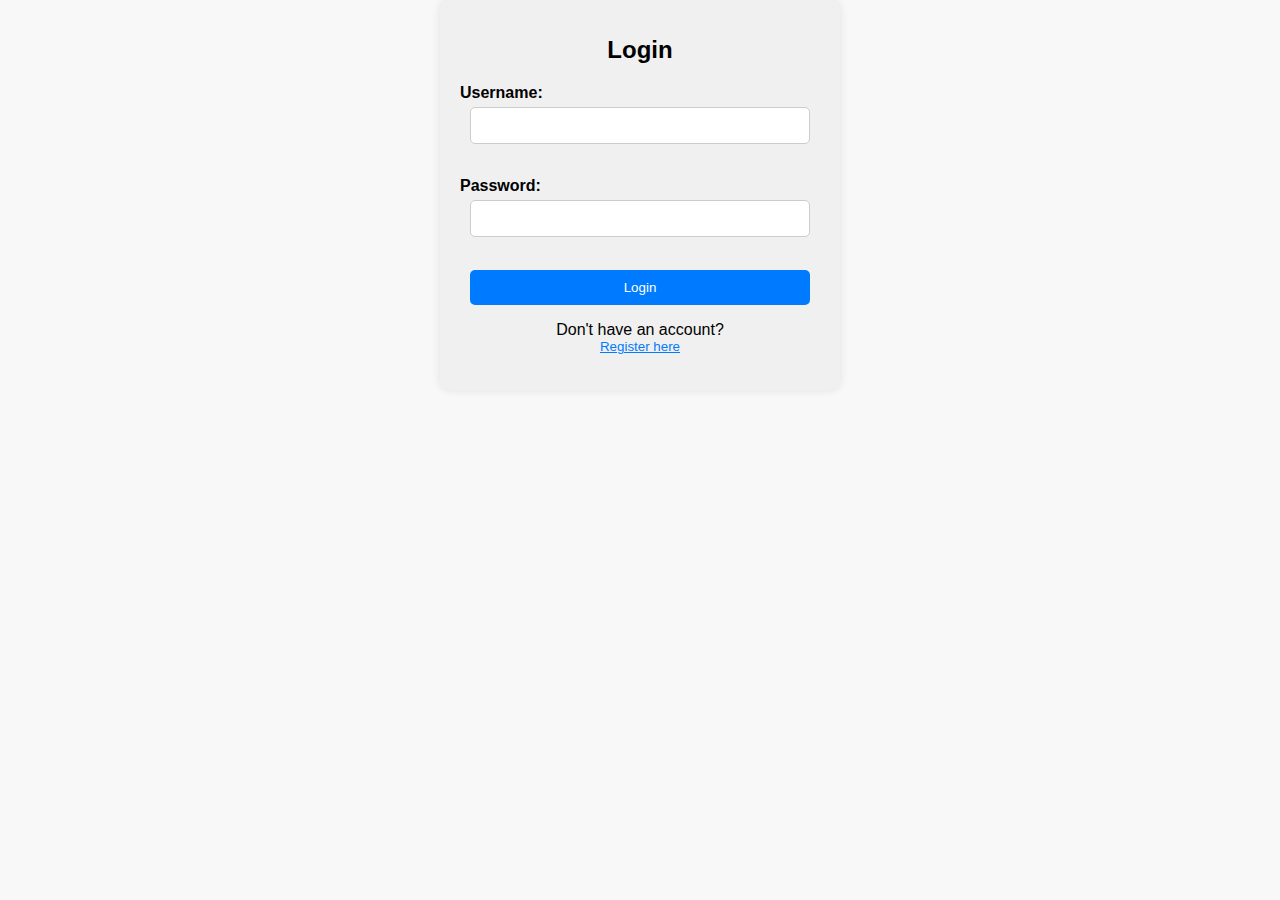
<file: login.html>
<!DOCTYPE html>
<html lang="en">
<head>
    <meta charset="UTF-8">
    <meta name="viewport" content="width=device-width, initial-scale=1.0">
    <title>Login/Register</title>
    <link rel="stylesheet" href="css/styles.css">
    <link rel="stylesheet" href="css/styles-login.css">
</head>
<body>
    <div class="form-container" id="login-container">
        <h1>Login</h1>
        <form id="login-form">
            <label for="login-username">Username:</label>
            <input type="text" id="login-username" name="login-username" required>
            <br>
            <label for="login-password">Password:</label>
            <input type="password" id="login-password" name="login-password" required>
            <br>
            <button type="submit">Login</button>
        </form>

        <p>Don't have an account? <button id="show-register">Register here</button></p>
    </div>

    <div class="form-container" id="register-container" style="display: none;">
        <h1>Register</h1>
        <form id="register-form">
            <label for="register-email">Email:</label>
            <input type="email" id="register-email" name="register-email" required>
            <br>
            <label for="register-username">Username:</label>
            <input type="text" id="register-username" name="register-username" required>
            <br>
            <label for="register-password">Password:</label>
            <input type="password" id="register-password" name="register-password" required>
            <br>
            <label for="register-dob">Date of Birth:</label>
            <input type="date" id="register-dob" name="register-dob" required>
            <br>
            <label for="register-gender">Gender:</label>
            <select id="register-gender" name="register-gender" required>
                <option value="male">Male</option>
                <option value="female">Female</option>
                <option value="other">Other</option>
            </select>
            <br>
            <label for="register-profile-picture">Profile Picture:</label>
            <input type="file" id="register-profile-picture" name="register-profile-picture" accept="image/*" required>
            <br>
            <button type="submit">Register</button>
        </form>

        <p>Already have an account? <button id="show-login">Login here</button></p>
    </div>

    <script>
        const API_BASE_URL = 'https://my-website-backend-l922.onrender.com';
        const loginForm = document.getElementById('login-form');
        const registerForm = document.getElementById('register-form');
        const showRegisterButton = document.getElementById('show-register');
        const showLoginButton = document.getElementById('show-login');
        const loginContainer = document.getElementById('login-container');
        const registerContainer = document.getElementById('register-container');
    
        showRegisterButton.addEventListener('click', () => {
            loginContainer.style.display = 'none';
            registerContainer.style.display = 'block';
        });
    
        showLoginButton.addEventListener('click', () => {
            registerContainer.style.display = 'none';
            loginContainer.style.display = 'block';
        });
    
        loginForm.addEventListener('submit', async function(e) {
            e.preventDefault();
            const username = document.getElementById('login-username').value;
            const password = document.getElementById('login-password').value;
    
            try {
                const response = await fetch(`${API_BASE_URL}/login`, {
                    method: 'POST',
                    headers: { 'Content-Type': 'application/json' },
                    body: JSON.stringify({ username, password })
                });
    
                if (!response.ok) {
                    throw new Error(`HTTP error! status: ${response.status}`);
                }
    
                const result = await response.json();
                console.log('Login successful, received data:', result);
                localStorage.setItem('username', result.username);
                localStorage.setItem('profilePicture', result.profilePicture); // Store only the relative path
                localStorage.setItem('userId', result.userId); // Ensure userId is set
                console.log('LocalStorage set, redirecting to posts.html');
                
                // Debug log before redirecting
                console.log('Redirecting to posts.html now...');
                window.location.href = 'posts.html';
            } catch (error) {
                console.error('Error:', error);
                alert('An error occurred while logging in the user.');
            }
        });
    
        registerForm.addEventListener('submit', async function(e) {
            e.preventDefault();
            const email = document.getElementById('register-email').value;
            const username = document.getElementById('register-username').value;
            const password = document.getElementById('register-password').value;
            const dob = document.getElementById('register-dob').value;
            const gender = document.getElementById('register-gender').value;
            const profilePictureFile = document.getElementById('register-profile-picture').files[0];
    
            const formData = new FormData();
            formData.append('email', email);
            formData.append('username', username);
            formData.append('password', password);
            formData.append('dob', dob);
            formData.append('gender', gender);
            formData.append('profilePicture', profilePictureFile);
    
            try {
                const response = await fetch(`${API_BASE_URL}/register`, {  
                    method: 'POST',
                    body: formData
                });
    
                if (!response.ok) {
                    throw new Error(`HTTP error! status: ${response.status}`);
                }
    
                const result = await response.json();
                alert(result.message);
                loginContainer.style.display = 'block';
                registerContainer.style.display = 'none';
            } catch (error) {
                console.error('Error:', error);
                alert('An error occurred while registering the user.');
            }
        });
    </script>
    
</body>
</html>
</file>
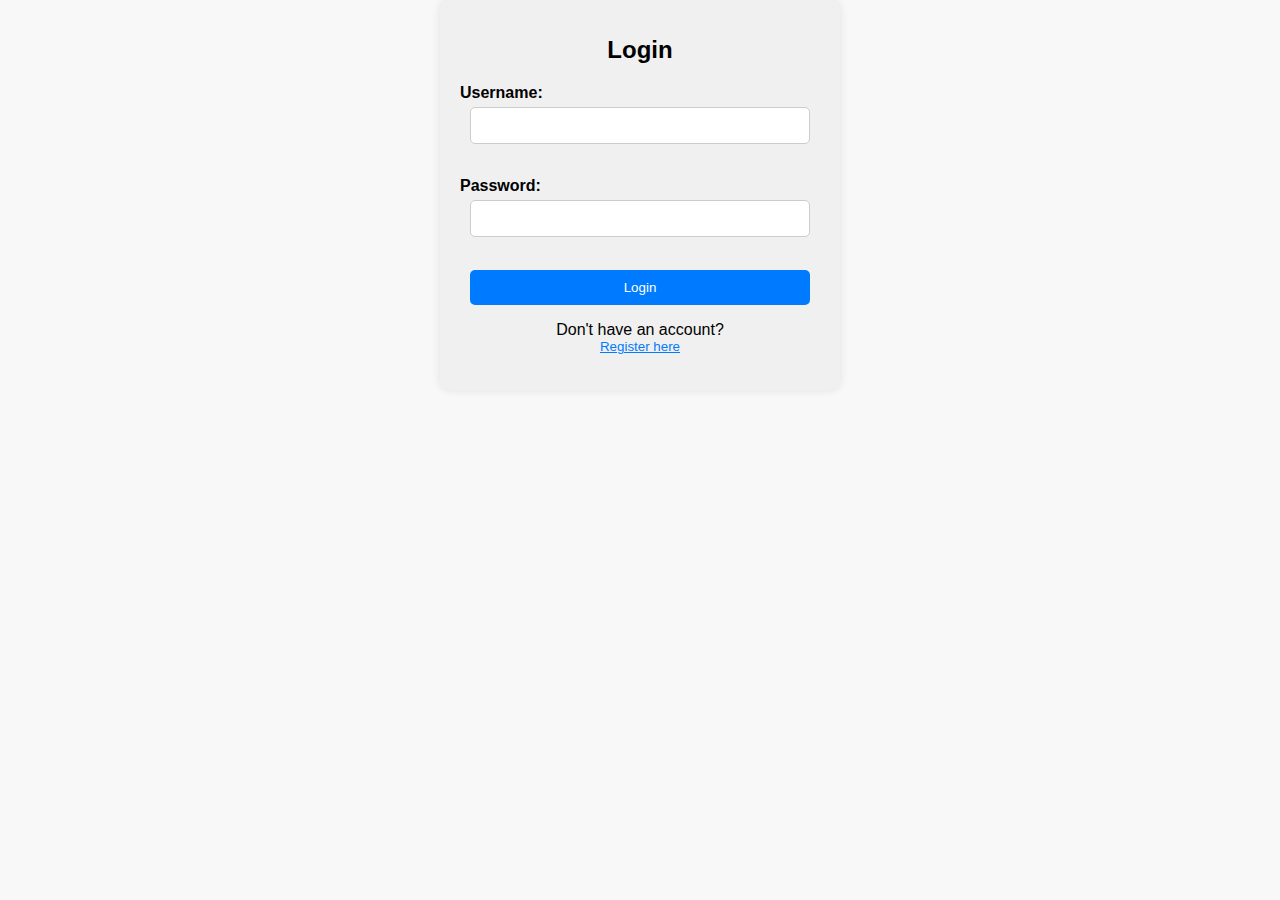
<file: posts.html>
<!DOCTYPE html>
<html lang="en">
<head>
    <meta charset="UTF-8">
    <meta name="viewport" content="width=device-width, initial-scale=1.0">
    <title>My Projects - Posts</title>
    <link href="https://fonts.googleapis.com/css2?family=Orbitron:wght@400;700&family=Roboto:wght@400;700&family=Montserrat:wght@400;700&display=swap" rel="stylesheet">
    <link rel="stylesheet" href="css/styles.css">
</head>
<body>
    <div class="navbar">
        <div class="title">My Projects</div>
        <div class="menu" id="menu">
            <a href="portfolio.html">Portfolio</a>
            <a href="#">My Posts</a>
        </div>
        <div class="toggle-button" id="toggle-button">
            &#9776;
        </div>
    </div>

    <section class="user-info">
        <img src="" alt="Profile Picture" class="profile-picture">
        <span class="username"></span>
        <button id="signout-button">Sign Out</button>
    </section>

    <div class="container">
        <div class="section">
            <div class="section-header">
                <input type="text" id="search-user" placeholder="Search for a user" class="search-user">
                <button id="search-button">Search</button>
                <div id="user-list" class="user-list"></div>
            </div>
            <div class="section-content-post">
                <form id="post-form">
                    <p>Create a new post:</p>
                    <div class="input-group">
                        <div class="input-container">
                            <input type="text" id="post-text" placeholder="" class="post-text">
                        </div>
                        <p>Upload an image or video:</p>
                        <button type="button" id="custom-file-button">
                            <img src="assets/images/upload-icon.png" alt="upload images/videos" width="60px" height="60px">
                        </button>
                    </div>
                    <input type="file" id="post-media" name="media" accept="image/*,video/*" multiple>
                    <div id="media-preview"></div>
                    <button type="submit" id="post-button" class="post-button">Post</button>
                </form>
            </div>
        </div>
    
        <div class="section">
            <div class="section-header">
                <span>My Posts</span>
            </div>
            <div class="section-content-post" id="posts-container">
            </div>
        </div>
    </div>

    <!-- Modal Structure -->
    <div id="profileModal" class="modal">
        <div class="modal-content">
            <span class="close">&times;</span>
            <h2>Profile Picture Options</h2>
            <button id="view-profile-button">View Profile Picture</button>
            <input type="file" id="change-profile-input" accept="image/*" style="display:none;">
            <button id="change-profile-button">Change Profile Picture</button>
        </div>
    </div>
     
    <footer>
        <p>&copy; 2024 All rights reserved.</p>
        <div class="social-links">
            <a href="https://www.facebook.com/jhefferson.castro.50"><img src="assets/images/facebook.png" alt="Facebook"></a>
            <a href="https://www.instagram.com/iamjhefferson/"><img src="assets/images/instagram.png" alt="Instagram"></a>
            <a href="mailto:jheffersoncastrodossantos@gmail.com"><img src="assets/images/gmail.png" alt="Gmail"></a>
        </div>
    </footer>
    <script src="js/scripts.js"></script>
    <script src="js/posts.js"></script>
</body>
</html>
</file>
<file: css/styles.css>
html, body {
    height: 100%;
    margin: 0;
    font-family: 'Roboto', sans-serif;
    background-color: #f8f8f8;
}

body {
    display: flex;
    flex-direction: column;
}

h1, h2, h3, h4, h5, h6 {
    font-family: 'Montserrat', sans-serif;
}

.navbar {
    display: flex;
    justify-content: space-between;
    align-items: center;
    background-color: black;
    color: white;
    padding: 10px 20px;
}

.navbar .title {
    font-size: 24px;
    font-weight: bold;
}

.navbar .menu {
    display: flex;
    align-items: center;
}

.navbar .menu a {
    color: white;
    text-decoration: none;
    margin: 0 10px;
    padding: 5px 10px;
    border-radius: 5px;
}

.navbar .menu a:hover {
    background-color: #555;
}

.toggle-button {
    display: none;
    font-size: 30px;
    cursor: pointer;
}

.container {
    flex: 1;
    display: flex;
    flex-direction: column;
    padding: 20px;
    background: linear-gradient(135deg, #f0f0f0, #d9d9d9);
}

.video-container {
    display: flex;
    justify-content: center;
    align-items: center;
    background: linear-gradient(60deg, #ffffff, #ffffff, #808080, #808080, #ffd700, #ffffff, #000000);
    padding: 20px;
    margin-bottom: 20px;
    flex: 1;
    border-radius: 10px;
    animation: backgroundAnimation 10s infinite;
}

@keyframes backgroundAnimation {
    0% {
        background: linear-gradient(60deg, #ffffff, #ffffff, #808080, #808080, #ffd700, #ffffff, #000000);
    }
    25% {
        background: linear-gradient(60deg, #ffd700, #ffffff, #000000, #808080, #ffffff, #808080, #ffffff);
    }
    50% {
        background: linear-gradient(60deg, #000000, #ffd700, #ffffff, #808080, #ffffff, #808080, #ffffff);
    }
    75% {
        background: linear-gradient(60deg, #808080, #ffffff, #000000, #ffffff, #ffd700, #808080, #ffffff);
    }
    100% {
        background: linear-gradient(60deg, #ffffff, #ffffff, #808080, #808080, #ffd700, #ffffff, #000000);
    }
}



.video-container video {
    width: 100%;
    height: 100%;
    object-fit: cover;
}

.introduction {
    background-color: white;
    padding: 20px;
    border-radius: 10px;
    margin-bottom: 20px;
}

.introduction h1 {
    font-size: 24px;
}

.introduction p {
    font-size: 16px;
}

/* Updated Gallery CSS with 3D Effect */
.gallery {
    display: flex;
    flex-direction: row;
    background: #3a3a3a;
    border-radius: 10px;
    justify-content: space-around;
    padding: 25px;
    margin: 20px 0;
    box-shadow: 0 10px 15px rgba(0, 0, 0, 0.1), 0 10px 20px rgba(0, 0, 0, 0.1);
    transition: transform 0.3s ease; /* Smooth transition for hover effect */
    position: relative; /* For ::before pseudo-element */
}

.gallery:hover {
    transform: translateY(-10px); /* Slight lift on hover */
}

/* Optional: Add some light effect for more pronounced 3D depth */
.gallery::before {
    content: '';
    position: absolute;
    top: 0;
    left: 0;
    right: 0;
    bottom: 0;
    background: linear-gradient(145deg, rgba(255, 255, 255, 0.2), rgba(0, 0, 0, 0.1));
    border-radius: 10px;
    pointer-events: none; /* Ensure the gradient doesn't interfere with user interactions */
}

.gallery-left-container,
.gallery-right-container {
    display: flex;
    flex-direction: column;
    justify-content: center;
    align-items: center;
    gap: 20px;
}

.gallery-left-container {
    overflow: hidden; /* Ensure that the container doesn't overflow */
    position: relative; /* Ensure absolute positioning of images */
    width: 100%; /* Make sure it takes the full width available */
}

.gallery-right-container {
    width: 50%;
}

.gallery-right-container p,
.gallery-right-container h3{
    margin-left: 40px;
    margin-right: 10px;
    color: white;
}

.gallery-item {
    flex: 0 0 auto; /* Prevent flex items from stretching */
    justify-content: center;
    align-items: center;
    position: relative;
    transition: transform 0.5s ease, opacity 0.5s ease;
    margin: 0 -50px;
}

.gallery-image {
    max-height: 200px;
    transition: all 0.5s ease;
    opacity: 0.4;
}

.gallery-item.current .gallery-image {
    max-height: 300px;
    opacity: 1;
    z-index: 1;
    margin: 0 20px;
}

.gallery-left-container .gallery-item.prev,
.gallery-left-container .gallery-item.next {
    position: absolute;
    top: 50%;
    opacity: 0.3;
    transform: translateY(-50%);
    z-index: 1;
}

.gallery-left-container .gallery-item.prev {
    left: 0;
}

.gallery-left-container .gallery-item.next {
    right: 0;
}

.gallery-item.current {
    z-index: 3; /* Higher z-index */
}

.gallery-description {
    margin-top: 10px;
    text-align: center;
    color: white;
}

.gallery-buttons {
    display: flex;
    justify-content: center;
    margin-top: 10px;
}

.gallery-buttons button {
    background-color: black;
    color: white;
    border: none;
    padding: 10px 20px;
    cursor: pointer;
    margin: 0 5px;
}

.gallery-buttons button:hover {
    background-color: #555;
}

/* Updated Info Image Container CSS with 3D Effect */
.info-image-container {
    position: relative; /* For ::before pseudo-element */
    display: flex;
    flex-direction: row;
    justify-content: center;
    align-items: center;
    width: 100%;
    height: 100%;
    margin: 20px 0;
    padding: 20px;
    border: 1px solid #ccc;
    box-sizing: border-box;
    background: #3a3a3a;
    border-radius: 10px;
    box-shadow: 0 10px 15px rgba(0, 0, 0, 0.1), 0 10px 20px rgba(0, 0, 0, 0.1);
    transition: transform 0.3s ease; /* Smooth transition for hover effect */
}

.info-image-container:hover {
    transform: translateY(-10px); /* Slight lift on hover */
}

/* Optional: Add some light effect for more pronounced 3D depth */
.info-image-container::before {
    content: '';
    position: absolute;
    top: 0;
    left: 0;
    right: 0;
    bottom: 0;
    background: linear-gradient(145deg, rgba(255, 255, 255, 0.2), rgba(0, 0, 0, 0.1));
    border-radius: 10px;
    pointer-events: none; /* Ensure the gradient doesn't interfere with user interactions */
}

.info-container, .image-container {
    flex: 1;
    width: calc(50% - 10px);
    height: 100%;
    display: flex;
    justify-content: center;
    flex-direction: column;
    align-items: center;
    margin: 0 10px;
    border-radius: 10px;
    color: white;
}

.info-container h3,
.info-container p {
    margin-left: 20px;
    margin-right: 20px;
}

.image-container img {
    width: 100%;
    height: auto;
    object-fit: contain; /* Ensure the image fits without distortion */
    max-width: 200px; /* Control the image size */
    max-height: 200px; /* Control the image size */
}

.info-buttons {
    display: flex;
    justify-content: center;
    margin-top: 10px;
}

.info-buttons button {
    background-color: black;
    color: white;
    border: none;
    padding: 10px 20px;
    cursor: pointer;
    margin: 0 5px;
}

footer {
    display: flex;
    justify-content: space-between;
    align-items: center;
    padding: 10px 20px;
    background-color: white;
    border-top: 1px solid #ccc;
    margin-top: auto;
}

footer p {
    margin: 0;
}

.social-links img {
    width: 24px;
    height: 24px;
    margin: 0 5px;
}

/* Portfolio configurations */
.section {
    margin: 20px 0;
    border: 1px solid #ccc;
    padding: 10px;
    border-radius: 5px;
    box-shadow: 5px 5px 10px rgba(0, 0, 0, 0.5);
}

.section-header {
    display: flex;
    justify-content: space-between;
    align-items: center;
    cursor: pointer;
    padding: 10px;
    background-color: white;
    border-radius: 5px;
    border-bottom: 1px solid black;
    box-shadow: 5px 5px 10px rgba(0, 0, 0, 0.5);
}

.section-content {
    display: none;
    padding: 10px;
}

.expand-button {
    font-size: 20px;
    cursor: pointer;
    transition: transform 0.3s ease; /* Smooth rotation */
}

.intro-content {
    display: flex;
    align-items: center;
}

.profile-image {
    width: 100px;
    height: 100px;
    border-radius: 50%;
    margin-right: 20px;
    object-fit: cover;
}

.intro-text {
    display: flex;
    flex-direction: column;
    justify-content: center;
}

.intro-text h2 {
    margin-top: 0;
}



/* New CSS for paragraph titles */
.paragraph-title {
    font-family: 'Montserrat', sans-serif;
    font-size: 1.25em;
    margin-bottom: 10px;
}

/* New CSS for paragraph titles */
/* Global styles to include box-sizing */
*,
*::before,
*::after {
    box-sizing: border-box;
}

.post {
    border: 1px solid #ccc;
    padding: 10px;
    margin: 10px 0;
    border-radius: 10px;
    background: #3a3a3a;
    box-shadow: 0 10px 15px rgba(0, 0, 0, 0.1), 0 10px 20px rgba(0, 0, 0, 0.1);
    transition: transform 0.3s ease; /* Smooth transition for hover effect */
    position: relative; /* For ::before pseudo-element */
}
.post:hover {
    transform: translateY(-10px); /* Slight lift on hover */
}

.post img {
    max-width: 100%;
    height: auto;
}

/* Add new CSS for delete button */
.delete-post-button {
    background-color: #ff4d4d;
    color: white;
    border: none;
    padding: 5px;
    border-radius: 5px;
    cursor: pointer;
    position: absolute;
    right: 10px;
    top: 10px;
    width: 80px;
}

.delete-post-button:hover {
    background-color: #ff1a1a;
}

/* Ensure the post-header has position: relative to position the delete button correctly */
.post-header {
    position: relative;
    display: flex;
    align-items: center;
    margin-bottom: 10px;
    padding-right: 100px; /* Make room for the delete button */
}

.post-header-left {
    display: flex;
    align-items: center;
}

/* Other existing CSS */


.profile-pic {
    width: 50px;
    height: 50px;
    border-radius: 50%;
    margin-right: 10px;
    object-fit: cover;
}

.post-info {
    display: flex;
    flex-direction: column;
}

.post-author {
    font-weight: bold;
    color: white;
}

.post-date {
    font-size: 12px;
    color: #b7b4b4;
}
.post-content p {
    color: white;
}

.media-container {
    display: flex;
    flex-direction: row;
    justify-content: center;
    align-items: center;
    flex-wrap: wrap;
}

.post-content img,
.post-content video {
    max-width: 100%;
    height: auto;
    display: block;
    margin-top: 10px;
    margin: 10px;
    max-height: 300px; /* Added this to scale the images and videos smaller */
}

.section-content-post {
    display: flex;
    flex-direction: column;
    gap: 10px;
    margin: 20px;
}

.section-content-post input[type="text"],
.section-content-post input[type="file"],
.section-content-post .post-button {
    width: 100%;
    padding: 10px;
    border: 1px solid #ccc;
    border-radius: 5px;
}

.section-content-post input[type="text"] {
    padding: 10px;
}

.section-content-post input[type="file"] {
    padding: 10px;
}

.section-content-post .post-button {
    padding: 10px;
    background-color: #007BFF;
    color: white;
    border: none;
    border-radius: 5px;
    cursor: pointer;
}

.section-content-post .post-button:hover {
    background-color: #0056b3;
}

/* Hide the default file input */
/* Hide the default file input */
#post-images {
    display: none;
}

/* Style for the custom file button */
/* Hide the default file input */
#post-media {
    display: none;
}

/* Style for the custom file button */
#custom-file-button {
    background-color: #ffffff;
    color: white;
    border: none;
    border-radius: 5px;
    cursor: pointer;
    text-align: center;
    display: inline-block;
    width: 100%;
}

#custom-file-button:hover {
    background-color: #0056b3;
}

/* Style for the media previews */
#media-preview {
    display: flex;
    flex-wrap: wrap;
    margin-top: 10px;
    gap: 10px;
}

#media-preview img,
#media-preview video {
    width: 100px; /* Adjust the size as needed */
    height: 100px; /* Make height the same as width for a square aspect ratio */
    object-fit: cover;
    border-radius: 5px;
    border: 1px solid #ccc;
}


.chart-container {
    display: block;
    justify-content: center;
    align-items: center;
    width: 30%;
    margin: 0 auto 40px;
}

canvas {
    width: 100% !important;
    height: auto !important;
}

/* User Info Styles */
.user-info {
    display: flex;
    align-items: center;
    justify-content: space-between;
    padding: 20px;
    background-color: white;
    border-bottom: 1px solid #ccc;
    margin-bottom: 20px;
}

.user-info .profile-picture, 
.post-header .profile-pic {
    width: 100px;
    height: 100px;
    border-radius: 50%;
    margin-right: 10px;
    object-fit: cover; /* Ensures the image maintains its aspect ratio */
}

.post .profile-pic {
    width: 50px;
    height: 50px;
}
.user-info .username {
    font-size: 18px;
    font-weight: bold;
    margin-right: auto;
}

#signout-button {
    padding: 10px 20px;
    background-color: #007BFF;
    color: white;
    border: none;
    border-radius: 5px;
    cursor: pointer;
    font-size: 16px;
    text-align: center;
}

#signout-button:hover {
    background-color: #0056b3;
}
#signin-register-button {
    padding: 10px 20px;
    background-color: #007BFF;
    color: white;
    border: none;
    border-radius: 5px;
    cursor: pointer;
    font-size: 16px;
    text-align: center;
}

#signin-register-button:hover {
    background-color: #0056b3;
}
.input-container {
    position: relative;
    width: 100%;
    padding: 5px;
}

.input-container .post-text {
    width: 100%;
    padding: 10px;
    border: 1px solid #ccc;
    border-radius: 5px;
    position: relative;
    z-index: 1;
    background-color: #fff;
    transition: all 0.5s ease;
}

.input-container::before {
    content: '';
    position: absolute;
    top: -2px;
    left: -2px;
    right: -2px;
    bottom: -2px;
    background: linear-gradient(60deg, #ffffff, #ffffff, #808080, #808080, #ffd700, #ffffff, #000000);
    background-size: 400% 400%;
    border-radius: 5px;
    z-index: 0;
    animation: gradient-animation 5s linear infinite;
}

@keyframes gradient-animation {
    0% {
        background-position: 0% 50%;
    }
    50% {
        background-position: 100% 50%;
    }
    100% {
        background-position: 0% 50%;
    }
}

.search-user {
    padding: 10px;
    border: 1px solid #ccc;
    border-radius: 5px;
    width: 70%;
}

#search-button {
    padding: 10px;
    border: 1px solid #ccc;
    border-radius: 5px;
    cursor: pointer;
    background-color: #007BFF;
    color: white;
    margin-left: 10px;
}

.user-list {
    position: absolute;
    background-color: white;
    border: 1px solid #ccc;
    border-radius: 5px;
    width: 70%;
    max-height: 150px;
    overflow-y: auto;
    display: none;
    z-index: 100;
}

.user-list div {
    padding: 10px;
    cursor: pointer;
}

.user-list div:hover {
    background-color: #f0f0f0;
}

/* Modal styles */
.modal {
    display: none;
    position: fixed;
    z-index: 1000;
    left: 0;
    top: 0;
    width: 100%;
    height: 100%;
    overflow: auto;
    background-color: rgb(0, 0, 0);
    background-color: rgba(0, 0, 0, 0.4);
    padding-top: 60px;
}

.modal-content {
    background-color: #fefefe;
    margin: 5% auto;
    padding: 20px;
    border: 1px solid #888;
    width: 80%;
}

.close {
    position: absolute;
    top: 10px;
    right: 10px;
    color: #fff;
    background-color: #3a3a3a;
    border: none;
    border-radius: 50%;
    padding: 10px 15px;
    font-size: 20px;
    cursor: pointer;
    transition: background-color 0.3s, transform 0.3s;
}

.close:hover,
.close:focus {
    background-color: #ff0000;
    transform: scale(1.1);
}

/* Redirect Button Styling */
.redirect-container {
    display: flex;
    justify-content: center;
    margin: 20px 0;
}

#view-portfolio-button {
    padding: 10px 20px;
    background-color: #007BFF;
    color: white;
    border: none;
    border-radius: 5px;
    cursor: pointer;
    font-size: 16px;
    text-align: center;
}

#view-portfolio-button:hover {
    background-color: #0056b3;
}

.my-section {
    margin: 20px 0;
    padding: 10px;
    border-radius: 5px;
    box-shadow: 5px 5px 10px rgba(0, 0, 0, 0.5);
    position: relative; /* To position the pseudo-element correctly */
    border: 2px solid transparent; /* Initial transparent border */
}

@keyframes gradientAnimation {
    0% {
        background-position: 0% 50%;
    }
    50% {
        background-position: 100% 50%;
    }
    100% {
        background-position: 0% 50%;
    }
}

@keyframes blinkAnimation {
    0%, 100% {
        opacity: 1;
    }
    50% {
        opacity: 0;
    }
}


.chart-container {
    display: block;
    justify-content: center;
    align-items: center;
    max-width: 80%; /* Adjust the maximum width as needed */
}

/* Loading animation styles */
.gallery-wrapper {
    position: relative;
}

.loading {
    position: absolute;
    top: 0;
    left: 0;
    width: 100%;
    height: 100%;
    background: rgba(255, 255, 255, 0.8);
    display: flex;
    flex-direction: column;
    justify-content: center;
    align-items: center;
    z-index: 1000;
    visibility: visible;
    opacity: 1;
    transition: visibility 0s linear 0.3s, opacity 0.3s;
}

.loading.hidden {
    visibility: hidden;
    opacity: 0;
    transition: visibility 0s linear 0.3s, opacity 0.3s;
}

.spinner {
    display: inline-block;
    width: 80px;
    height: 80px;
    border: 4px solid rgba(0, 0, 0, 0.1);
    border-radius: 50%;
    border-top-color: #3498db;
    animation: spin 1s ease-in-out infinite;
}

@keyframes spin {
    to { transform: rotate(360deg); }
}

.loading-text {
    margin-top: 20px;
    font-size: 1.2em;
    color: #3498db;
    text-align: center;
}

/* Optional: Dark background for contrast */
body.loading-active {
    background-color: rgba(0, 0, 0, 0.5);
}


/* Media Queries for Responsive Design */
@media (max-width: 768px) {
    .navbar {
        flex-direction: row;
        justify-content: space-between;
        align-items: center;
    }

    .navbar .menu {
        display: none;
        flex-direction: column;
        width: 100%;
        text-align: center;
        background-color: black;
        position: absolute;
        top: 60px;
        left: 0;
    }

    .navbar .menu a {
        margin: 10px 0;
        padding: 10px 0;
    }

    .toggle-button {
        display: block;
    }

    .container {
        padding: 10px;
    }

    .video-container {
        padding: 10px;
    }

    .introduction {
        padding: 10px;
    }

    .introduction h1 {
        font-size: 20px;
    }

    .introduction p {
        font-size: 14px;
    }

    .gallery {
        flex-direction: column;
        align-items: center;
    }

    .gallery-left-container {
        flex-direction: column;
        width: 100%;
    }

    .gallery-right-container {
        width: 100%;
        padding: 0;
        margin-top: 20px;
    }
    .gallery-item.current .gallery-image {
        max-height: 250px;
        margin: 0;
    }
    .gallery-item {
        margin: 10px 0;
        position: relative;
    }

    .gallery-image {
        max-height: 150px;
    }

    .info-image-container {
        flex-direction: column;
    }

    .info-container, .image-container {
        width: calc(100% - 20px);
    }
    .gallery-right-container p,
    .gallery-right-container h3 {
        margin-left: 10px;
        margin-right: 10px;
    }

    .gallery-item.current .gallery-image {
        max-height: 250px;
    }

    .gallery-buttons {
        flex-direction: row;
        justify-content: space-evenly;
        margin-top: 20px;
    }

    .gallery-buttons button {
        margin: 5px 0;
        width: 100px;
    }

    .info-buttons {
        flex-direction: row;
        justify-content: space-evenly;
        margin-top: 20px;
    }

    .info-buttons button {
        margin: 5px 0;
        width: 100px;
    }

    footer {
        flex-direction: column;
        text-align: center;
    }

    .social-links img {
        margin: 5px;
    }

    .chart-container {
        width: 100%;
        margin: 10px 0;
    }
    
    .intro-content {
        flex-direction: column;
        align-items: center;
        text-align: center;
    }

    .profile-image {
        width: 100px;
        height: 100px;
    }

    .intro-text {
        text-align: center;
    }
    .modal-content {
        width: 95%; 
        margin: 10% auto; 
        padding: 10px;
    }

    .modal-content textarea {
        width: 100%;
        height: 150px; 
    }

    .modal-content button {
        width: 100%;
        padding: 10px;
    }

    .media-container {
        flex-direction: column;
    }
}

@media (max-width: 480px) {
    .navbar .title {
        font-size: 20px;
    }

    .navbar .menu a {
        padding: 5px 0;
    }
    .user-info .username {
        font-size: 16px;
    }

    .introduction h1 {
        font-size: 18px;
    }

    .introduction p {
        font-size: 12px;
    }

    .gallery-image {
        max-height: 120px;
    }

    .gallery-item.current .gallery-image {
        max-height: 200px;
    }

    .gallery-buttons button {
        width: 80px;
    }

    .info-buttons button {
        width: 80px;
    }
    .profile-image {
        width: 80px;
        height: 80px;
    }
}
/* Modal Image Styling */
.modal-content-my-posts img {
    max-width: 90%;
    max-height: 80vh;
    display: block;
    margin: 0 auto;
}
/* Style for close button */
.close-image-modal {
    position: absolute;
    top: 10px;
    right: 10px;
    color: #fff;
    background-color: #3a3a3a;
    border: none;
    border-radius: 50%;
    padding: 10px 15px;
    font-size: 20px;
    cursor: pointer;
    transition: background-color 0.3s, transform 0.3s;
}

.close-image-modal:hover {
    background-color: #ff0000;
    transform: scale(1.1);
}
</file>
<file: css/styles-login.css>
/* General Styles */
html, body {
    height: 100%;
    margin: 0;
    font-family: 'Roboto', sans-serif;
    background-color: #f8f8f8;
}

body {
    display: flex;
    flex-direction: column;
}

#app {
    display: flex;
    flex-direction: column;
    min-height: 100vh;
}

.container {
    flex: 1;
    display: flex;
    flex-direction: column;
    justify-content: center;
    align-items: center;
    padding: 20px;
    background-color: white;
}

.footer {
    background-color: white;
    border-top: 1px solid #ccc;
    padding: 10px 20px;
    display: flex;
    justify-content: space-between;
    align-items: center;
    margin-top: auto;
}

.footer p {
    margin: 0;
}

.social-links img {
    width: 24px;
    height: 24px;
    margin: 0 5px;
}

.form-container {
    background-color: #f0f0f0;
    padding: 20px;
    border-radius: 10px;
    box-shadow: 0 0 10px rgba(0, 0, 0, 0.1);
    max-width: 400px;
    width: 100%;
    margin: 0 auto;
    text-align: center;
}

.form-container h1 {
    font-size: 24px;
    margin-bottom: 20px;
}

.form-container label {
    display: block;
    margin-bottom: 5px;
    font-weight: bold;
    text-align: left;
}

.form-container input,
.form-container select,
.form-container button {
    width: calc(100% - 20px);
    padding: 10px;
    margin-bottom: 15px;
    border: 1px solid #ccc;
    border-radius: 5px;
    display: block;
    margin-left: auto;
    margin-right: auto;
}

.form-container button {
    background-color: #007BFF;
    color: white;
    border: none;
    cursor: pointer;
}

.form-container button:hover {
    background-color: #0056b3;
}

.form-container p {
    text-align: center;
}

.form-container button#show-register,
.form-container button#show-login {
    background-color: transparent;
    color: #007BFF;
    border: none;
    cursor: pointer;
    text-decoration: underline;
    padding: 0;
}

.form-container button#show-register:hover,
.form-container button#show-login:hover {
    color: #0056b3;
}

/* Navbar Styles */
.navbar {
    background-color: black;
    color: white;
    display: flex;
    justify-content: space-between;
    align-items: center;
    padding: 10px 20px;
}

.navbar .title {
    font-size: 24px;
    font-weight: bold;
}

.navbar .menu a {
    color: white;
    text-decoration: none;
    margin-left: 20px;
}

.navbar .menu a:hover {
    text-decoration: underline;
}

.navbar .toggle-button {
    display: none;
    font-size: 24px;
    cursor: pointer;
}
/* User Info Styles */
.user-info {
    display: flex;
    align-items: center;
    justify-content: space-between;
    padding: 20px;
    background-color: white;
    border-bottom: 1px solid #ccc;
    margin-bottom: 20px;
}

.user-info .profile-picture {
    width: 50px;
    height: 50px;
    border-radius: 50%;
    margin-right: 10px;
}

.user-info .username {
    font-size: 18px;
    font-weight: bold;
    margin-right: auto;
}

#signout-button {
    padding: 10px 20px;
    background-color: #007BFF;
    color: white;
    border: none;
    border-radius: 5px;
    cursor: pointer;
    font-size: 16px;
    text-align: center;
}

#signout-button:hover {
    background-color: #0056b3;
}

/* Media Queries for Responsive Design */
@media (max-width: 768px) {
    .navbar {
        flex-direction: row;
        justify-content: space-between;
        align-items: center;
    }

    .navbar .menu {
        display: none;
        flex-direction: column;
        width: 100%;
        text-align: center;
        background-color: black;
        position: absolute;
        top: 60px;
        left: 0;
    }

    .navbar .menu a {
        margin: 10px 0;
        padding: 10px 0;
    }

    .toggle-button {
        display: block;
    }

    .container {
        padding: 10px;
    }

    .footer {
        flex-direction: column;
        text-align: center;
    }

    .social-links img {
        margin: 5px;
    }
}

@media (max-width: 480px) {
    .navbar .title {
        font-size: 20px;
    }

    .navbar .menu a {
        padding: 5px 0;
    }
    .user-info .username {
        font-size: 16px;
    }
}
</file>
